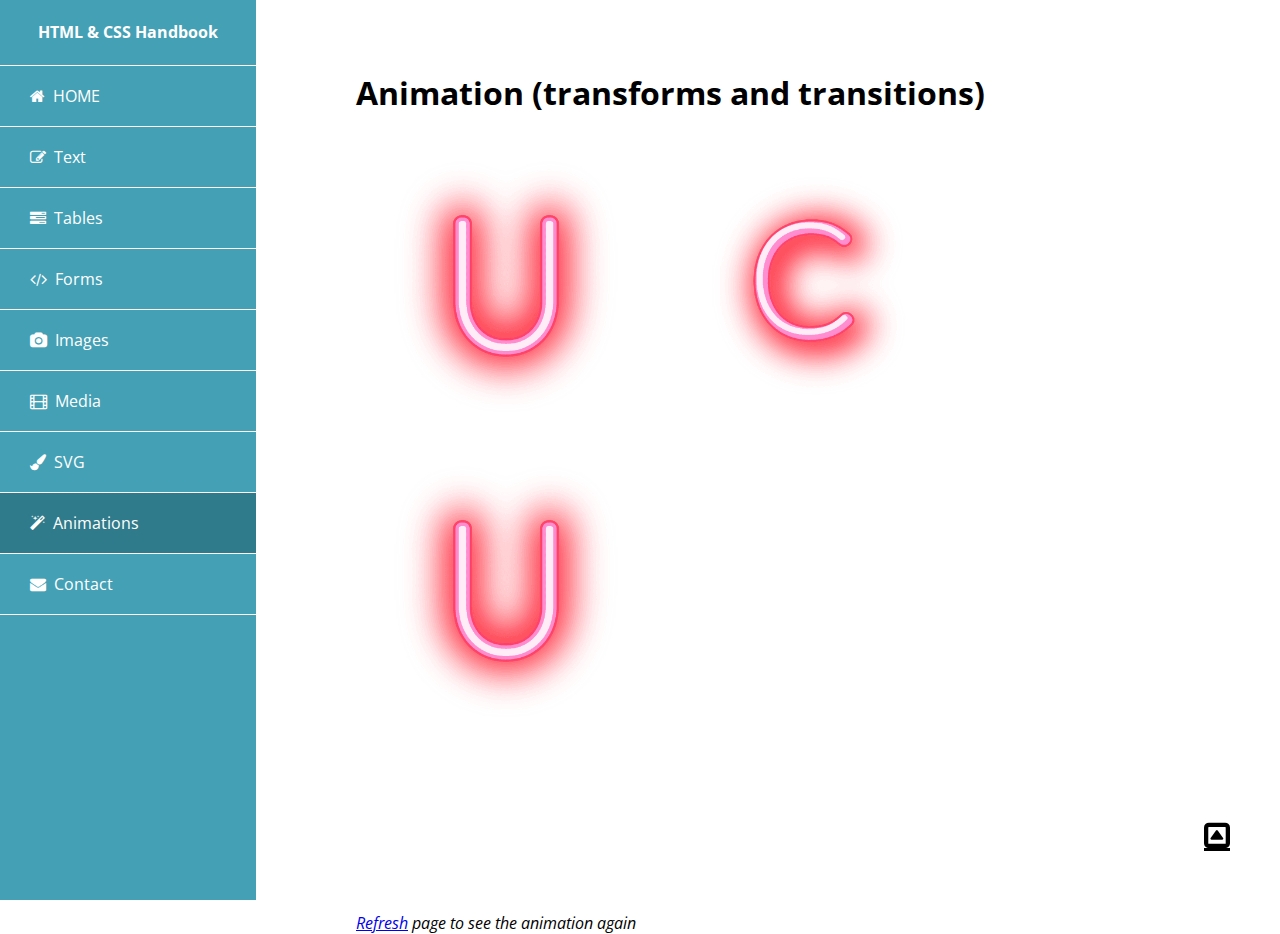
<file: handbook/animation.html>
<!DOCTYPE html>
<html lang="en">

<head>
    <meta charset="UTF-8">
    <title></title>
    <link rel="stylesheet" href="https://cdnjs.cloudflare.com/ajax/libs/font-awesome/4.3.0/css/font-awesome.css">
    <link rel="stylesheet" href="../static/css/style.css">
    <link rel="stylesheet" href="../static/css/animation.css">

</head>

<body>

<div class="container" id="main">

    <nav class="sidebar">
        <h4 class="site_name"><a href="../index.html">HTML & CSS Handbook</a></h4>
        <ul>
            <li id="index_link"><a href="../index.html"><i class="fa fa-home"></i>&nbsp;&nbsp;HOME</a></li>
            <li id="text_link"><a href="text.html"><i class="fa fa-edit"></i>&nbsp;&nbsp;Text</a></li>
            <li id="tables_link"><a href="tables.html"><i class="fa fa-tasks"></i>&nbsp;&nbsp;Tables</a></li>
            <li id="forms_link"><a href="forms.html"><i class="fa fa-code"></i>&nbsp;&nbsp;Forms</a></li>
            <li id="images_link"><a href="images.html"><i class="fa fa-camera"></i>&nbsp;&nbsp;Images</a></li>
            <li id="media_link"><a href="media.html"><i class="fa fa-film"></i>&nbsp;&nbsp;Media</a></li>
            <li id="svg_link"><a href="svg.html"><i class="fa fa-paint-brush"></i>&nbsp;&nbsp;SVG</a></li>
            <li id="animation_link"><a href="animation.html"><i class="fa fa-magic"></i>&nbsp;&nbsp;Animations</a></li>
            <li id="contact_link"><a href="contact.html"><i class="fa fa-envelope"></i>&nbsp;&nbsp;Contact</a></li>
        </ul>
        <footer><p>&copy; Copyright 2020 Vitalii Papka</p></footer>
    </nav>

    <section class="main">
        <div class="content">

            <h1>Animation (transforms and transitions)</h1>
            <img id="u1" src="../static/images/u.png" alt="">
            <img id="c" src="../static/images/c.png" alt="">
            <img id="u2" src="../static/images/u.png" alt="">
        
            <p><i><a href="animation.html">Refresh</a> page to see the animation again</i></p>

        </div>
    </section>

</div>

    <a id="to_top" class="fa fa-caret-square-o-up" href="#main"></a>

</body>
</html>
</file>
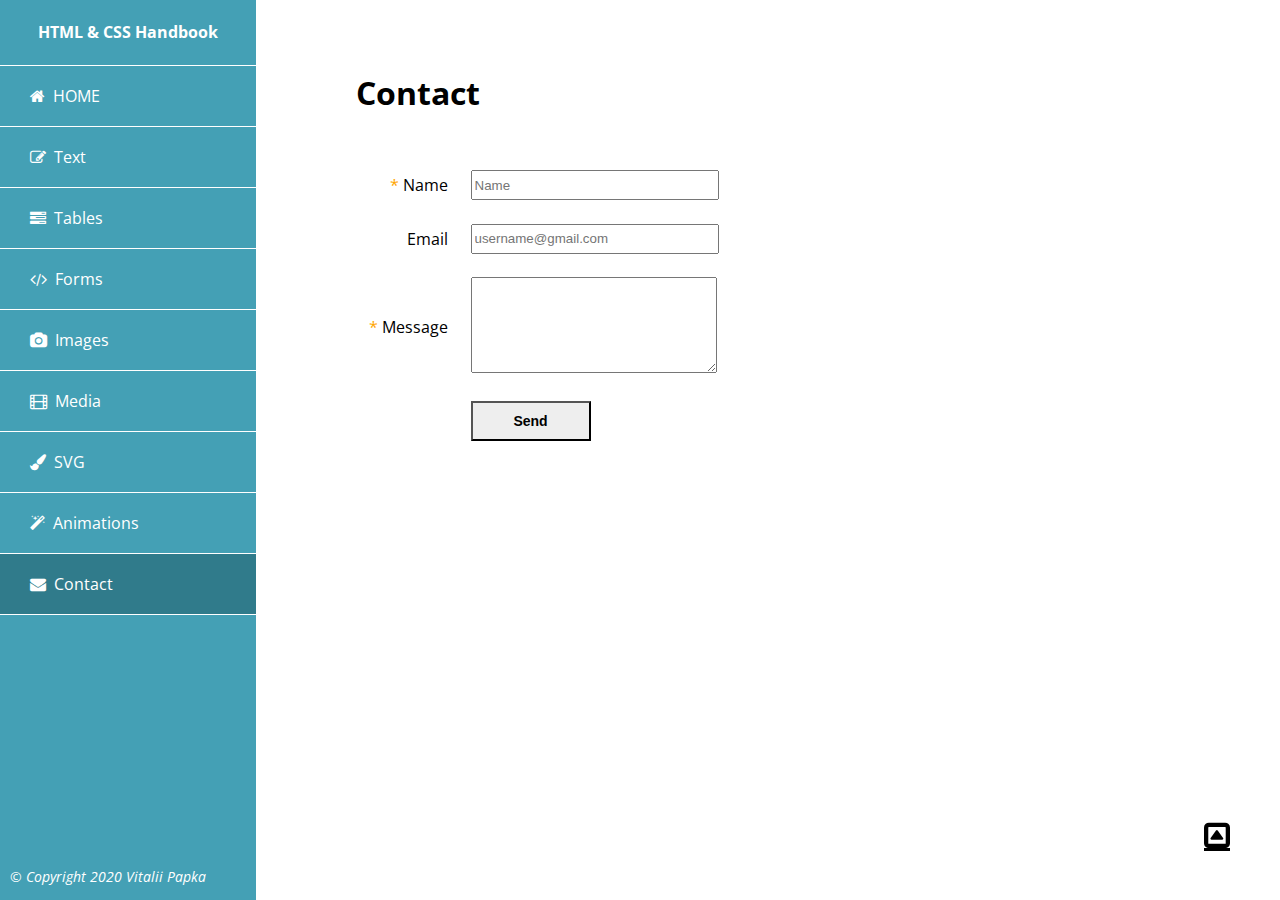
<file: handbook/contact.html>
<!DOCTYPE html>
<html lang="en">

<head>
    <meta charset="UTF-8">
    <title></title>
    <link rel="stylesheet" href="https://cdnjs.cloudflare.com/ajax/libs/font-awesome/4.3.0/css/font-awesome.css">
    <link rel="stylesheet" href="../static/css/style.css">
    <link rel="stylesheet" href="../static/css/contact.css">

</head>

<body>

<div class="container" id="main">

    <nav class="sidebar">
        <h4 class="site_name"><a href="../index.html">HTML & CSS Handbook</a></h4>
        <ul>
            <li id="index_link"><a href="../index.html"><i class="fa fa-home"></i>&nbsp;&nbsp;HOME</a></li>
            <li id="text_link"><a href="text.html"><i class="fa fa-edit"></i>&nbsp;&nbsp;Text</a></li>
            <li id="tables_link"><a href="tables.html"><i class="fa fa-tasks"></i>&nbsp;&nbsp;Tables</a></li>
            <li id="forms_link"><a href="forms.html"><i class="fa fa-code"></i>&nbsp;&nbsp;Forms</a></li>
            <li id="images_link"><a href="images.html"><i class="fa fa-camera"></i>&nbsp;&nbsp;Images</a></li>
            <li id="media_link"><a href="media.html"><i class="fa fa-film"></i>&nbsp;&nbsp;Media</a></li>
            <li id="svg_link"><a href="svg.html"><i class="fa fa-paint-brush"></i>&nbsp;&nbsp;SVG</a></li>
            <li id="animation_link"><a href="animation.html"><i class="fa fa-magic"></i>&nbsp;&nbsp;Animations</a></li>
            <li id="contact_link"><a href="contact.html"><i class="fa fa-envelope"></i>&nbsp;&nbsp;Contact</a></li>
        </ul>
        <footer><p>&copy; Copyright 2020 Vitalii Papka</p></footer>
    </nav>

    <section class="main">
        <div class="content">

            <h1>Contact</h1>
    <br>
    <form>
        <table>
            <tr>
                <td><span class="require">*</span> Name</td>
                <td><input type="text" placeholder="Name"></td>
            </tr>
            <tr>
                <td>Email</td>
                <td><input type="text" placeholder="username@gmail.com"></td>
            </tr>
            <tr>
                <td><span class="require">*</span> Message</td>
                <td><textarea rows="6"></textarea></td>
            </tr>
            <tr>
                <td></td>
                <td><input type="submit" value="Send"></td>
            </tr>
        </table>
    </form>

        </div>
    </section>

</div>

    <a id="to_top" class="fa fa-caret-square-o-up" href="#main"></a>

</body>
</html>
</file>
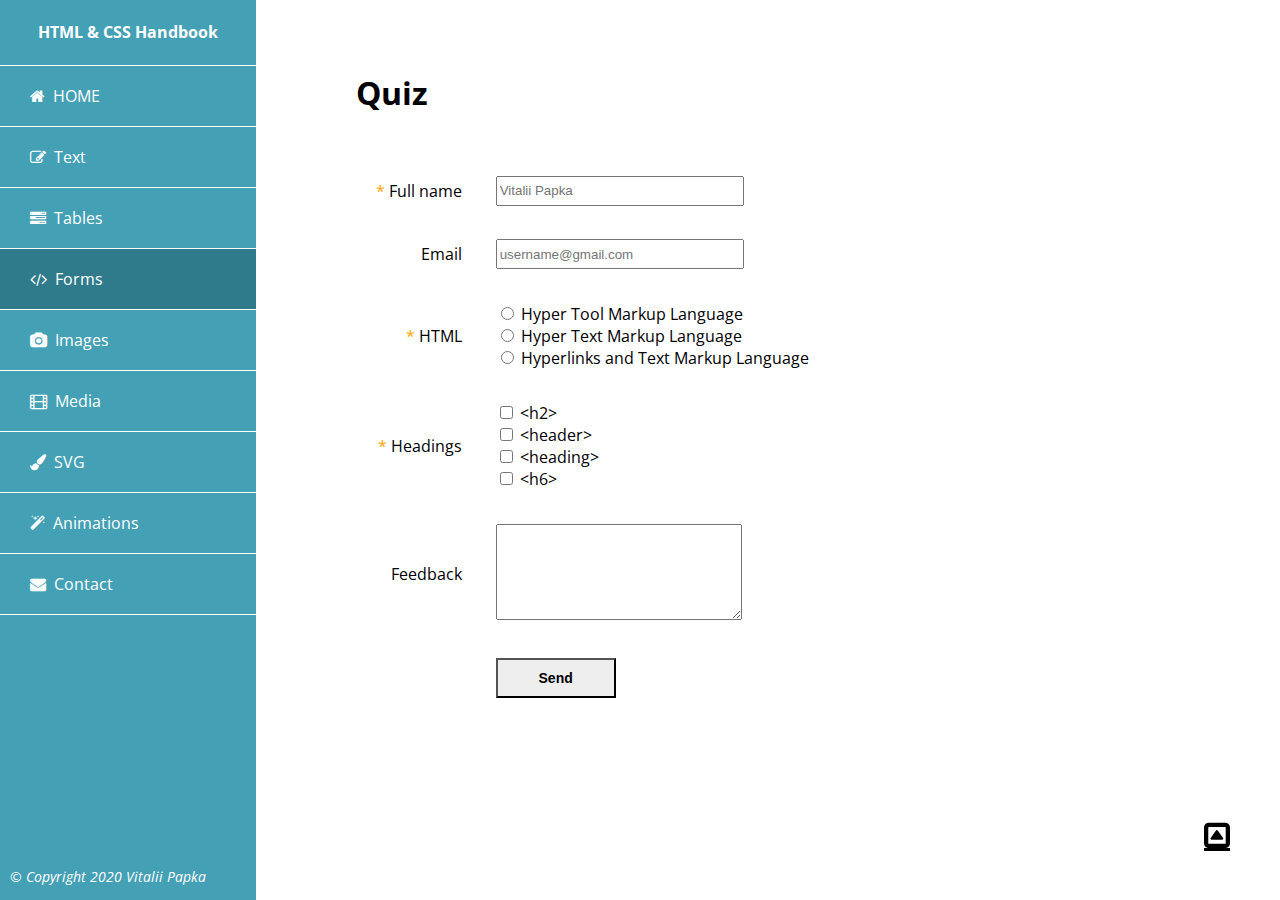
<file: handbook/forms.html>
<!DOCTYPE html>
<html lang="en">

<head>
    <meta charset="UTF-8">
    <title></title>
    <link rel="stylesheet" href="https://cdnjs.cloudflare.com/ajax/libs/font-awesome/4.3.0/css/font-awesome.css">
    <link rel="stylesheet" href="../static/css/style.css">
    <link rel="stylesheet" href="../static/css/forms.css">
</head>

<body>

<div class="container" id="main">

    <nav class="sidebar">
        <h4 class="site_name"><a href="../index.html">HTML & CSS Handbook</a></h4>
        <ul>
            <li id="index_link"><a href="../index.html"><i class="fa fa-home"></i>&nbsp;&nbsp;HOME</a></li>
            <li id="text_link"><a href="text.html"><i class="fa fa-edit"></i>&nbsp;&nbsp;Text</a></li>
            <li id="tables_link"><a href="tables.html"><i class="fa fa-tasks"></i>&nbsp;&nbsp;Tables</a></li>
            <li id="forms_link"><a href="forms.html"><i class="fa fa-code"></i>&nbsp;&nbsp;Forms</a></li>
            <li id="images_link"><a href="images.html"><i class="fa fa-camera"></i>&nbsp;&nbsp;Images</a></li>
            <li id="media_link"><a href="media.html"><i class="fa fa-film"></i>&nbsp;&nbsp;Media</a></li>
            <li id="svg_link"><a href="svg.html"><i class="fa fa-paint-brush"></i>&nbsp;&nbsp;SVG</a></li>
            <li id="animation_link"><a href="animation.html"><i class="fa fa-magic"></i>&nbsp;&nbsp;Animations</a></li>
            <li id="contact_link"><a href="contact.html"><i class="fa fa-envelope"></i>&nbsp;&nbsp;Contact</a></li>
        </ul>
        <footer><p>&copy; Copyright 2020 Vitalii Papka</p></footer>
    </nav>

    <section class="main">
        <div class="content">

            <h1>Quiz</h1>
    <br>
    <form>
        <table>
            <tr>
                <td><span class="require">*</span> Full name</td>
                <td><input type="text" placeholder="Vitalii Papka"></td>
            </tr>
            <tr>
                <td>Email</td>
                <td><input type="text" placeholder="username@gmail.com"></td>
            </tr>
            <tr>
                <td><span class="require">*</span> HTML</td>
                <td>
                    <input type="radio" id="first1" name="abbr" value="true">
                    <label for="first1">Hyper Tool Markup Language</label><br>
                    <input type="radio" id="first2" name="abbr" value="false">
                    <label for="first2">Hyper Text Markup Language</label><br>
                    <input type="radio" id="first3" name="abbr" value="false">
                    <label for="first3">Hyperlinks and Text Markup Language</label>
                </td>
            </tr>
            <tr>
                <td><span class="require">*</span> Headings</td>
                <td>
                    <form action="">
                    <input type="checkbox" id="second1" name="heading" value="true">
                    <label for="second1">&lt;h2&gt;</label><br>
                    <input type="checkbox" id="second2" name="heading" value="false">
                    <label for="second2">&lt;header&gt;</label><br>
                    <input type="checkbox" id="second3" name="heading" value="false">
                    <label for="second3">&lt;heading&gt;</label><br>
                    <input type="checkbox" id="second4" name="heading" value="true">
                    <label for="second4">&lt;h6&gt;</label><br>
                    </form>
                </td>
            </tr>
            <tr>
                <td> Feedback</td>
                <td><textarea rows="6"></textarea></td>
            </tr>
            <tr>
                <td></td>
                <td><input type="submit" value="Send"></td>
            </tr>
        </table>
    </form>

        </div>
    </section>

</div>

    <a id="to_top" class="fa fa-caret-square-o-up" href="#main"></a>

</body>
</html>
</file>
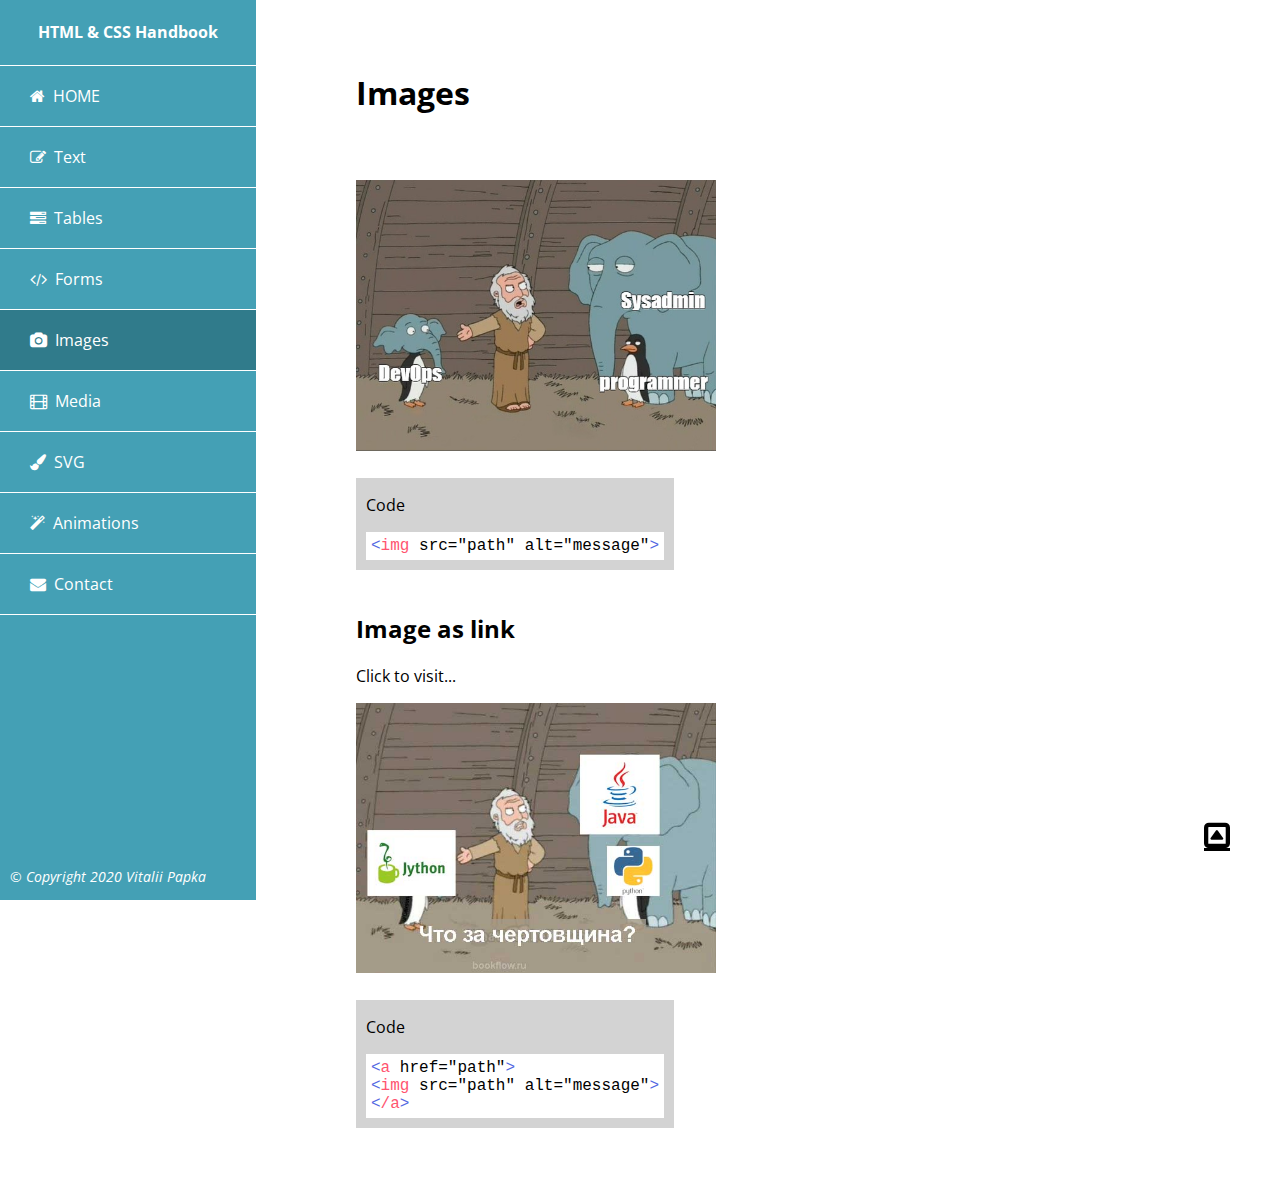
<file: handbook/images.html>
<!DOCTYPE html>
<html lang="en">

<head>
    <meta charset="UTF-8">
    <title></title>
    <link rel="stylesheet" href="https://cdnjs.cloudflare.com/ajax/libs/font-awesome/4.3.0/css/font-awesome.css">
    <link rel="stylesheet" href="../static/css/style.css">
    <link rel="stylesheet" href="../static/css/images.css">
</head>

<body>

<div class="container" id="main">

    <nav class="sidebar">
        <h4 class="site_name"><a href="../index.html">HTML & CSS Handbook</a></h4>
        <ul>
            <li id="index_link"><a href="../index.html"><i class="fa fa-home"></i>&nbsp;&nbsp;HOME</a></li>
            <li id="text_link"><a href="text.html"><i class="fa fa-edit"></i>&nbsp;&nbsp;Text</a></li>
            <li id="tables_link"><a href="tables.html"><i class="fa fa-tasks"></i>&nbsp;&nbsp;Tables</a></li>
            <li id="forms_link"><a href="forms.html"><i class="fa fa-code"></i>&nbsp;&nbsp;Forms</a></li>
            <li id="images_link"><a href="images.html"><i class="fa fa-camera"></i>&nbsp;&nbsp;Images</a></li>
            <li id="media_link"><a href="media.html"><i class="fa fa-film"></i>&nbsp;&nbsp;Media</a></li>
            <li id="svg_link"><a href="svg.html"><i class="fa fa-paint-brush"></i>&nbsp;&nbsp;SVG</a></li>
            <li id="animation_link"><a href="animation.html"><i class="fa fa-magic"></i>&nbsp;&nbsp;Animations</a></li>
            <li id="contact_link"><a href="contact.html"><i class="fa fa-envelope"></i>&nbsp;&nbsp;Contact</a></li>
        </ul>
        <footer><p>&copy; Copyright 2020 Vitalii Papka</p></footer>
    </nav>

    <section class="main">
        <div class="content">

            <h1>Images</h1>
            <br><br>
            <img id="devops" src="../static/images/devops.png" alt="DevOps">
            <br><br>
        
            <div class="code">
                <p>Code</p>
                <div>
                <span class="brackets">&lt;</span><span class="tag">img</span>&nbsp;src="path" alt="message"<span class="brackets">&gt;</span>
                </div>
            </div>
            <br><br>
        
            <h2>Image as link</h2>
            <p>Click to visit...</p>
            <a href="https://www.reddit.com/r/ProgrammerHumor/">
            <img id="jython" src="../static/images/jython.jpg" alt="Jython">
            </a>
            <br><br>
        
            <div class="code">
                <p>Code</p>
                <div>
                    <span class="brackets">&lt;</span><span class="tag">a</span>&nbsp;href="path"<span class="brackets">&gt;</span><br>
                    <span class="brackets">&lt;</span><span class="tag">img</span>&nbsp;src="path" alt="message"<span class="brackets">&gt;</span><br>
                    <span class="brackets">&lt;<span class="tag">/a</span>&gt;</span><br>
                </div>
            </div>
            <br><br>

        </div>
    </section>

</div>

    <a id="to_top" class="fa fa-caret-square-o-up" href="#main"></a>

</body>
</html>
</file>
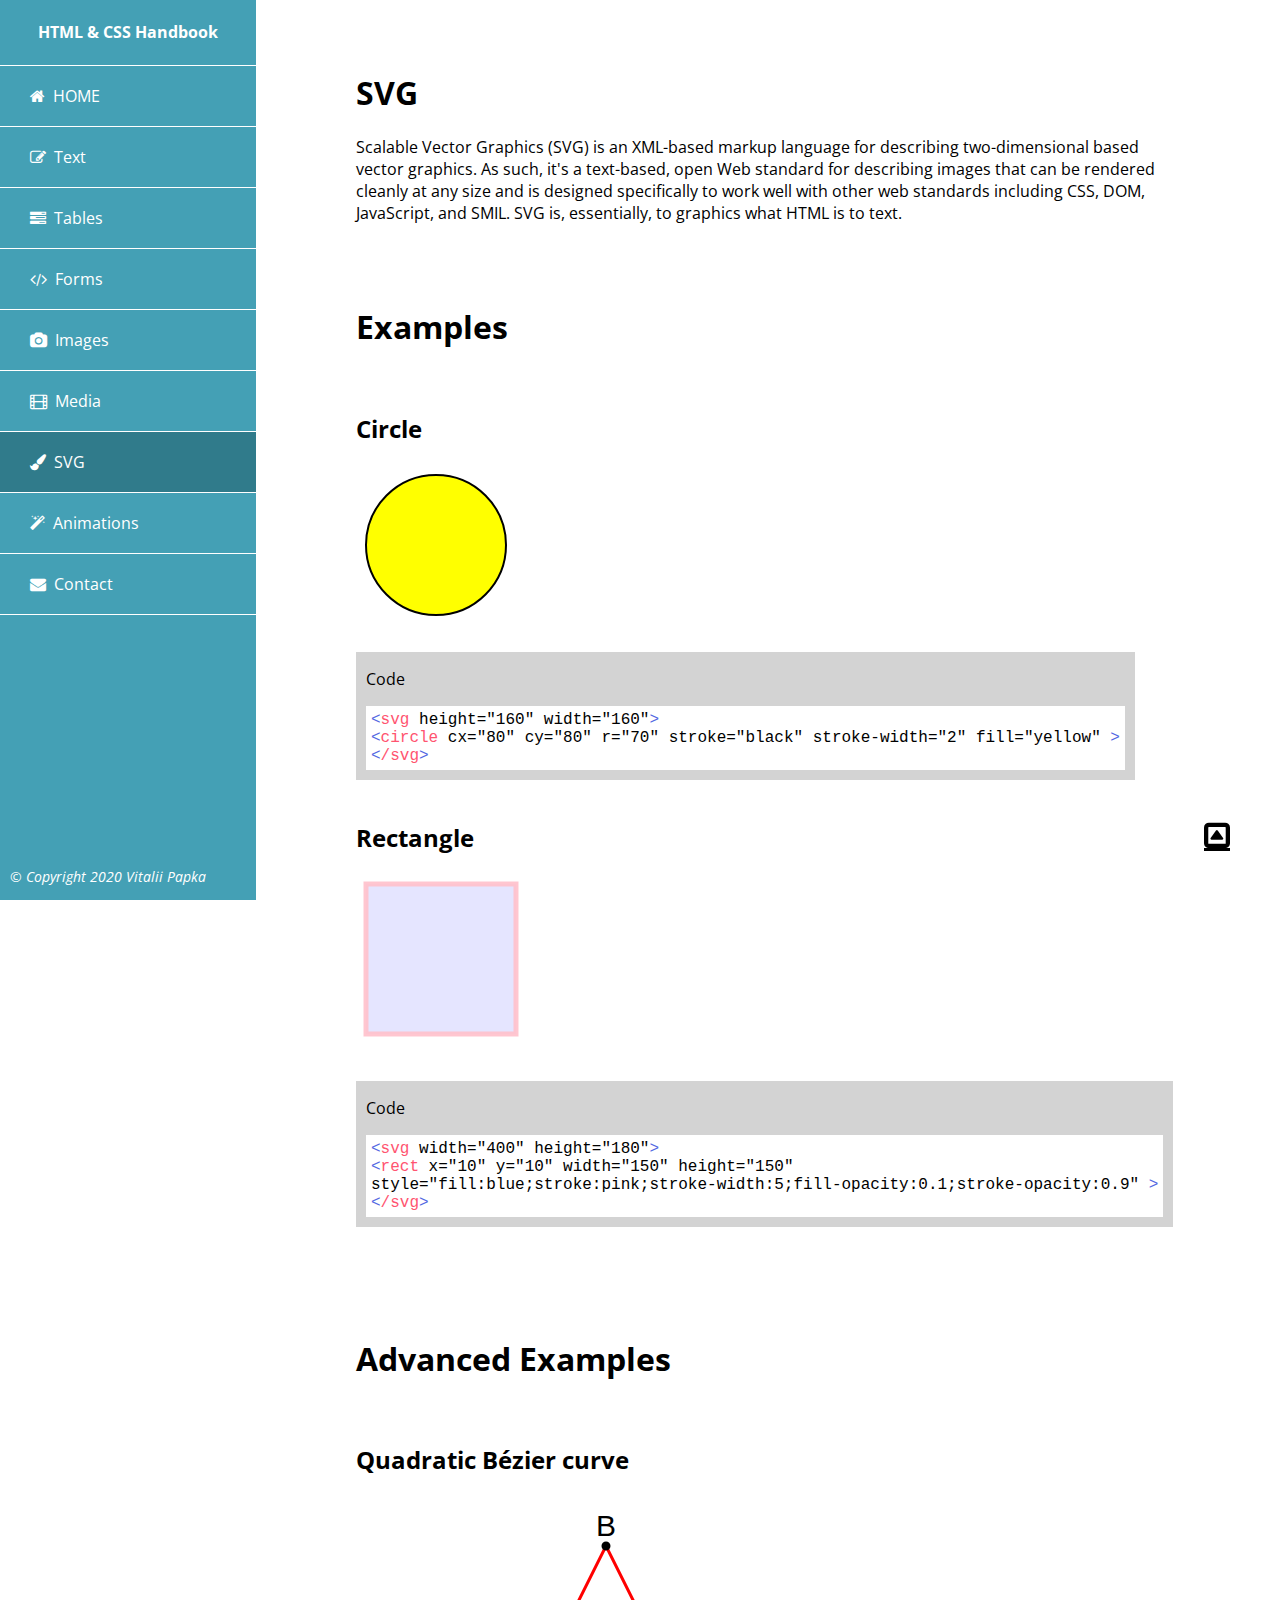
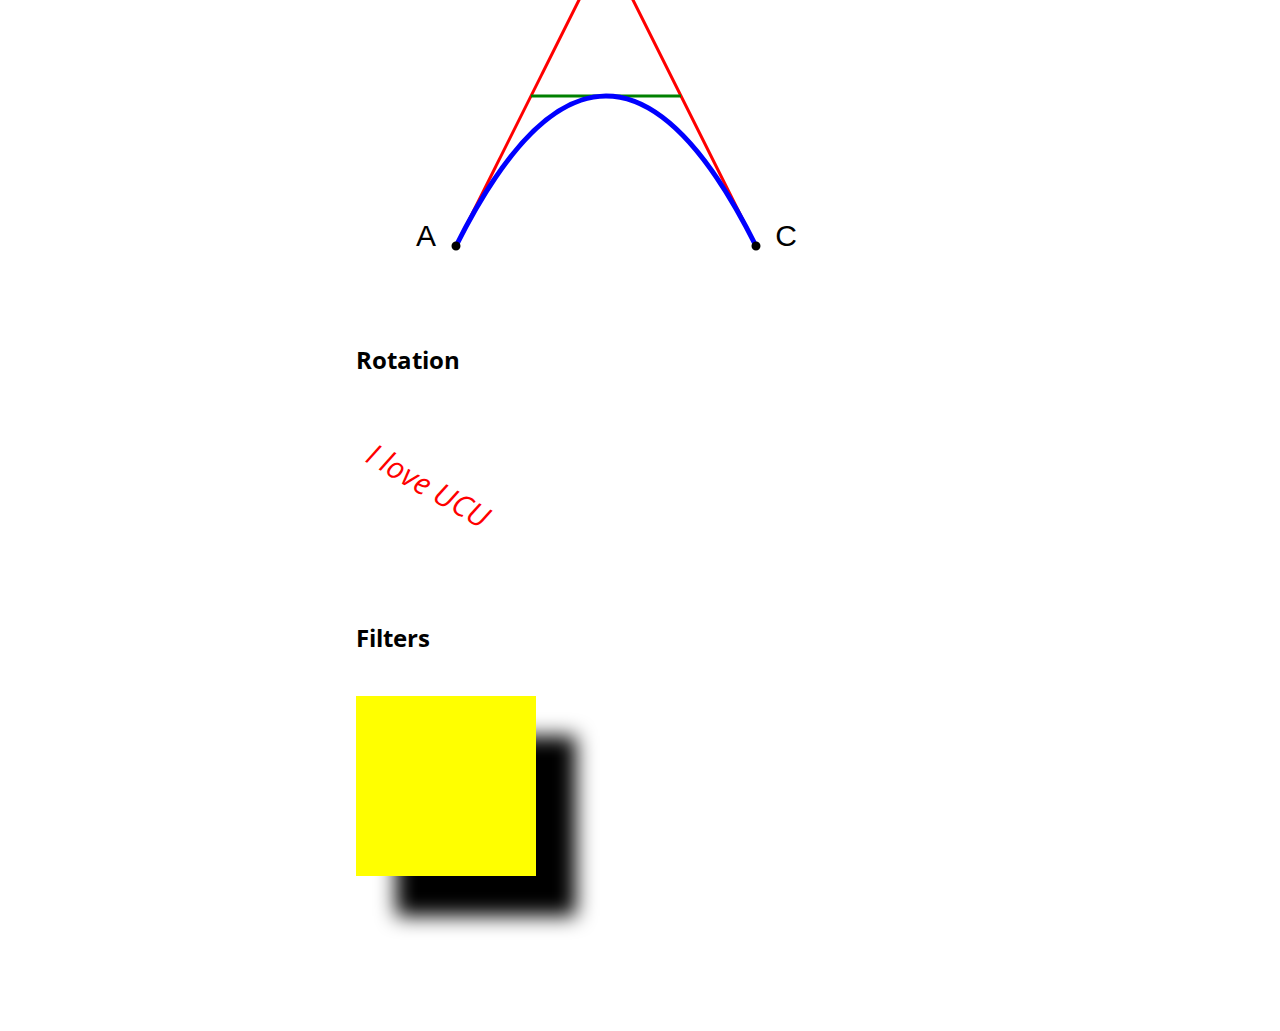
<file: handbook/svg.html>
<!DOCTYPE html>
<html lang="en">

<head>
    <meta charset="UTF-8">
    <title></title>
    <link rel="stylesheet" href="https://cdnjs.cloudflare.com/ajax/libs/font-awesome/4.3.0/css/font-awesome.css">
    <link rel="stylesheet" href="../static/css/style.css">
    <link rel="stylesheet" href="../static/css/svg.css">
</head>

<body>

<div class="container" id="main">

    <nav class="sidebar">
        <h4 class="site_name"><a href="../index.html">HTML & CSS Handbook</a></h4>
        <ul>
            <li id="index_link"><a href="../index.html"><i class="fa fa-home"></i>&nbsp;&nbsp;HOME</a></li>
            <li id="text_link"><a href="text.html"><i class="fa fa-edit"></i>&nbsp;&nbsp;Text</a></li>
            <li id="tables_link"><a href="tables.html"><i class="fa fa-tasks"></i>&nbsp;&nbsp;Tables</a></li>
            <li id="forms_link"><a href="forms.html"><i class="fa fa-code"></i>&nbsp;&nbsp;Forms</a></li>
            <li id="images_link"><a href="images.html"><i class="fa fa-camera"></i>&nbsp;&nbsp;Images</a></li>
            <li id="media_link"><a href="media.html"><i class="fa fa-film"></i>&nbsp;&nbsp;Media</a></li>
            <li id="svg_link"><a href="svg.html"><i class="fa fa-paint-brush"></i>&nbsp;&nbsp;SVG</a></li>
            <li id="animation_link"><a href="animation.html"><i class="fa fa-magic"></i>&nbsp;&nbsp;Animations</a></li>
            <li id="contact_link"><a href="contact.html"><i class="fa fa-envelope"></i>&nbsp;&nbsp;Contact</a></li>
        </ul>
        <footer><p>&copy; Copyright 2020 Vitalii Papka</p></footer>
    </nav>

    <section class="main">
        <div class="content">

          <h1>SVG </h1>
          <p>Scalable Vector Graphics (SVG) is an XML-based markup language for describing two-dimensional based vector graphics. As such, it's a text-based, open Web standard for describing images that can be rendered cleanly at any size and is designed specifically to work well with other web standards including CSS, DOM, JavaScript, and SMIL. SVG is, essentially, to graphics what HTML is to text.</p>
          <br><br>
          <h1>Examples</h1>
          <br>
          <h2>Circle</h2>
          <svg height="160" width="160">
              <circle cx="80" cy="80" r="70" stroke="black" stroke-width="2" fill="yellow" />
              Sorry, your browser does not support inline SVG.
          </svg>
          <br><br>
          <div class="code" id="circle">
              <p>Code</p>
              <div>
                  <span class="brackets">&lt;</span><span class="tag">svg</span>&nbsp;height="160" width="160"<span class="brackets">&gt;</span><br>
                  <span class="brackets">&lt;</span><span class="tag">circle</span>&nbsp;cx="80" cy="80" r="70" stroke="black" stroke-width="2" fill="yellow"&nbsp;<span class="brackets">&gt;</span><br>
                  <span class="brackets">&lt;<span class="tag">/svg</span>&gt;</span><br>
              </div>
          </div>
          <br><br>
      
          <h2>Rectangle</h2>
          <svg width="400" height="180">
          <rect x="10" y="10" width="150" height="150" style="fill:blue;stroke:pink;stroke-width:5;fill-opacity:0.1;stroke-opacity:0.9" />
          Sorry, your browser does not support inline SVG.
          </svg>
          <br><br>
          <div class="code" id="circle">
              <p>Code</p>
              <div>
                  <span class="brackets">&lt;</span><span class="tag">svg</span>&nbsp;width="400" height="180"<span class="brackets">&gt;</span><br>
                  <span class="brackets">&lt;</span><span class="tag">rect</span>&nbsp;x="10" y="10" width="150" height="150"<br>style="fill:blue;stroke:pink;stroke-width:5;fill-opacity:0.1;stroke-opacity:0.9"&nbsp;<span class="brackets">&gt;</span><br>
                  <span class="brackets">&lt;<span class="tag">/svg</span>&gt;</span><br>
              </div>
          </div>
          <br><br><br><br><br>
      
          <h1>Advanced Examples</h1><br>
      
          <h2>Quadratic Bézier curve</h2>
          <svg height="400" width="450">
              <path id="lineAB" d="M 100 350 l 150 -300" stroke="red" stroke-width="3" fill="none" />
              <path id="lineBC" d="M 250 50 l 150 300" stroke="red" stroke-width="3" fill="none" />
              <path d="M 175 200 l 150 0" stroke="green" stroke-width="3" fill="none" />
              <path d="M 100 350 q 150 -300 300 0" stroke="blue" stroke-width="5" fill="none" />

            <g stroke="black" stroke-width="3" fill="black">
              <circle id="pointA" cx="100" cy="350" r="3" />
              <circle id="pointB" cx="250" cy="50" r="3" />
              <circle id="pointC" cx="400" cy="350" r="3" />
            </g>

            <g font-size="30" font-family="sans-serif" fill="black" stroke="none" text-anchor="middle">
              <text x="100" y="350" dx="-30">A</text>
              <text x="250" y="50" dy="-10">B</text>
              <text x="400" y="350" dx="30">C</text>
            </g>
            Sorry, your browser does not support inline SVG.
          </svg>
          <br><br>
      
          <h2>Rotation</h2>
          <br><br>
          <svg height="90" width="200">
            <text x="0" y="30" fill="red" font-size="30px" font-style="oblique" transform="rotate(30 20,40)">I love UCU</text>
            Sorry, your browser does not support inline SVG.
          </svg>
          <br><br><br><br>
      
          <h2>Filters</h2><br>
          <svg height="280" width="280">
            <defs>
              <filter id="f1" x="0" y="0" width="200%" height="200%">
                <feOffset result="offOut" in="SourceAlpha" dx="40" dy="40" />
                <feGaussianBlur result="blurOut" in="offOut" stdDeviation="10" />
                <feBlend in="SourceGraphic" in2="blurOut" mode="normal" />
              </filter>
            </defs>
            <rect width="180" height="180" fill="yellow" filter="url(#f1)" />
            Sorry, your browser does not support inline SVG.
          </svg>
      

        </div>
    </section>

</div>

    <a id="to_top" class="fa fa-caret-square-o-up" href="#main"></a>

</body>
</html>
</file>
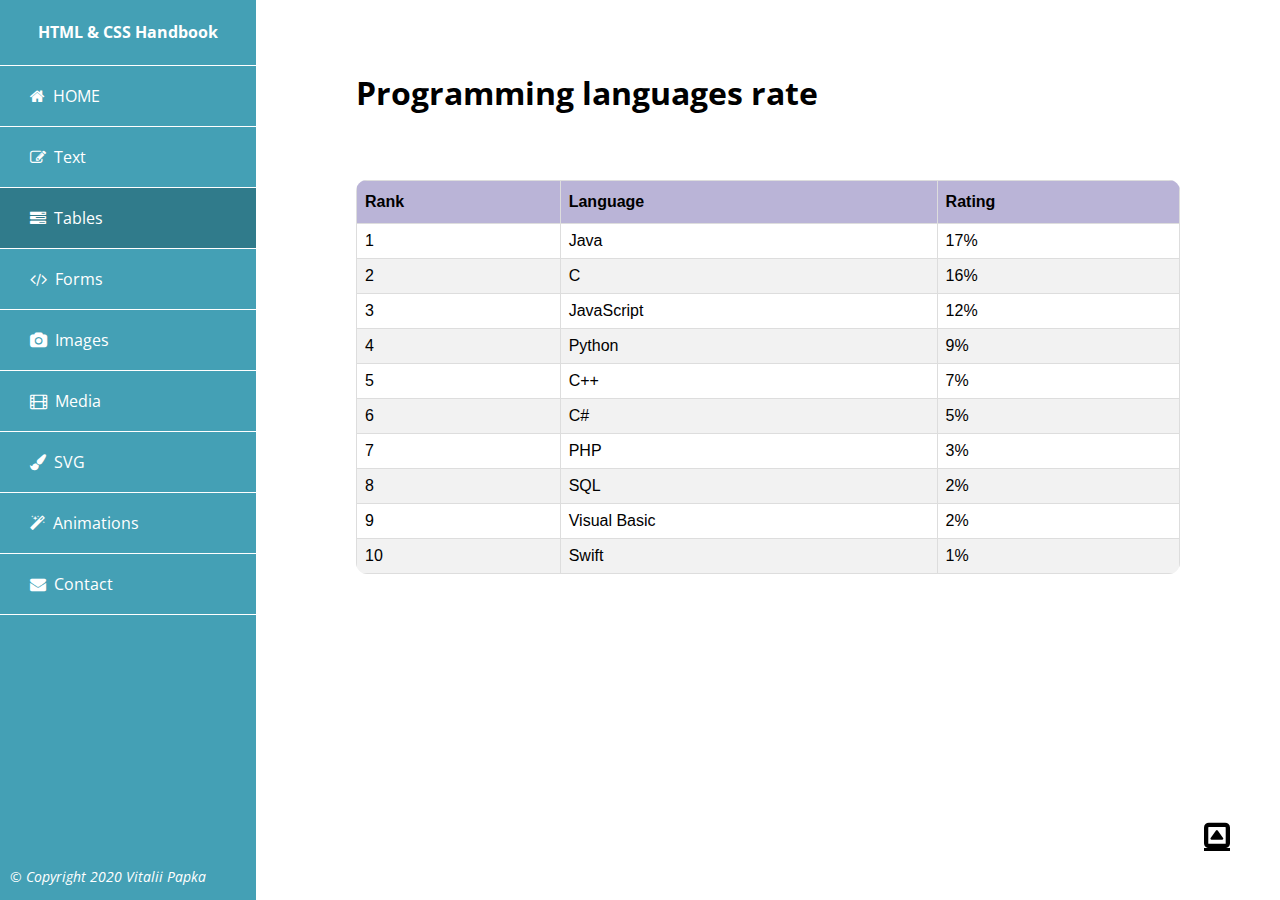
<file: handbook/tables.html>
<!DOCTYPE html>
<html lang="en">

<head>
    <meta charset="UTF-8">
    <title></title>
    <link rel="stylesheet" href="https://cdnjs.cloudflare.com/ajax/libs/font-awesome/4.3.0/css/font-awesome.css">
    <link rel="stylesheet" href="../static/css/style.css">
    <link rel="stylesheet" href="../static/css/tables.css">

</head>

<body>

<div class="container" id="main">

    <nav class="sidebar">
        <h4 class="site_name"><a href="../index.html">HTML & CSS Handbook</a></h4>
        <ul>
            <li id="index_link"><a href="../index.html"><i class="fa fa-home"></i>&nbsp;&nbsp;HOME</a></li>
            <li id="text_link"><a href="text.html"><i class="fa fa-edit"></i>&nbsp;&nbsp;Text</a></li>
            <li id="tables_link"><a href="tables.html"><i class="fa fa-tasks"></i>&nbsp;&nbsp;Tables</a></li>
            <li id="forms_link"><a href="forms.html"><i class="fa fa-code"></i>&nbsp;&nbsp;Forms</a></li>
            <li id="images_link"><a href="images.html"><i class="fa fa-camera"></i>&nbsp;&nbsp;Images</a></li>
            <li id="media_link"><a href="media.html"><i class="fa fa-film"></i>&nbsp;&nbsp;Media</a></li>
            <li id="svg_link"><a href="svg.html"><i class="fa fa-paint-brush"></i>&nbsp;&nbsp;SVG</a></li>
            <li id="animation_link"><a href="animation.html"><i class="fa fa-magic"></i>&nbsp;&nbsp;Animations</a></li>
            <li id="contact_link"><a href="contact.html"><i class="fa fa-envelope"></i>&nbsp;&nbsp;Contact</a></li>
        </ul>
        <footer><p>&copy; Copyright 2020 Vitalii Papka</p></footer>
    </nav>

    <section class="main">
        <div class="content">

          <h1>Programming languages rate</h1>
          <br><br>
      
          <table id="rating">
            <tr>
              <th>Rank</th>
              <th>Language</th>
              <th>Rating</th>
            </tr>
            <tr>
              <td>1</td>
              <td>Java</td>
              <td>17%</td>
            </tr>
            <tr>
              <td>2</td>
              <td>C</td>
              <td>16%</td>
            </tr>
            <tr>
              <td>3</td>
              <td>JavaScript</td>
              <td>12%</td>
            </tr>
            <tr>
              <td>4</td>
              <td>Python</td>
              <td>9%</td>
            </tr>
            <tr>
              <td>5</td>
              <td>C++</td>
              <td>7%</td>
            </tr>
            <tr>
              <td>6</td>
              <td>C#</td>
              <td>5%</td>
            </tr>
            <tr>
              <td>7</td>
              <td>PHP</td>
              <td>3%</td>
            </tr>
            <tr>
              <td>8</td>
              <td>SQL</td>
              <td>2%</td>
            </tr>
            <tr>
              <td>9</td>
              <td>Visual Basic</td>
              <td>2%</td>
            </tr>
            <tr>
              <td>10</td>
              <td>Swift</td>
              <td>1%</td>
            </tr>
          </table>
      
      

        </div>
    </section>

</div>

    <a id="to_top" class="fa fa-caret-square-o-up" href="#main"></a>

</body>
</html>
</file>
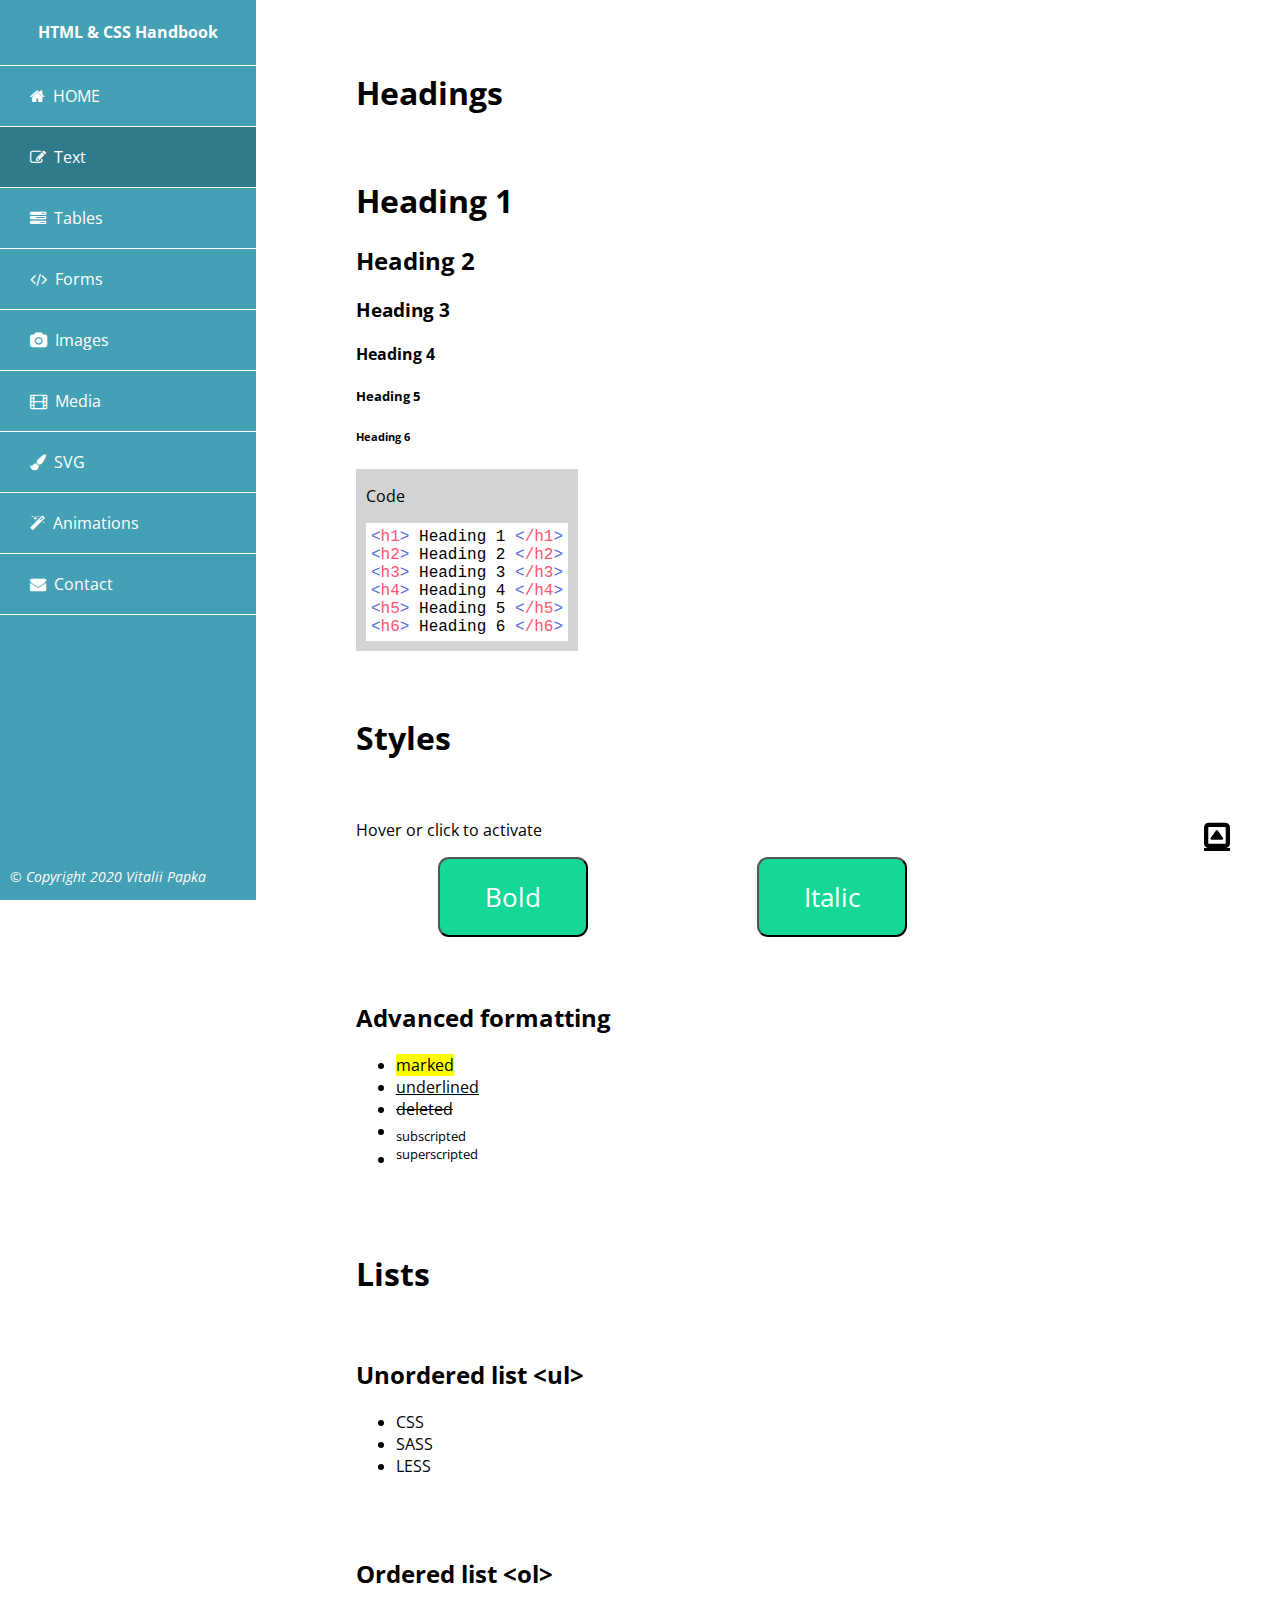
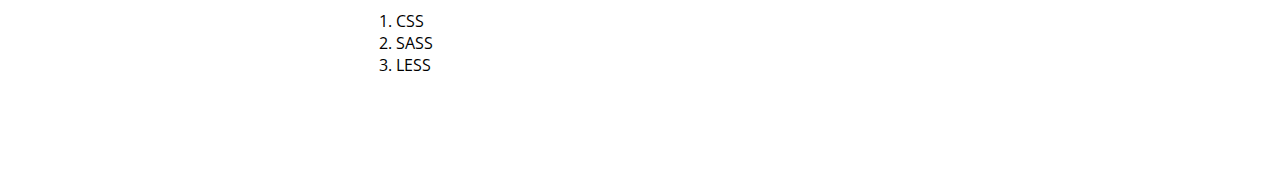
<file: handbook/text.html>
<!DOCTYPE html>
<html lang="en">

<head>
    <meta charset="UTF-8">
    <title></title>
    <link rel="stylesheet" href="https://cdnjs.cloudflare.com/ajax/libs/font-awesome/4.3.0/css/font-awesome.css">
    <link rel="stylesheet" href="../static/css/style.css">
    <link rel="stylesheet" href="../static/css/text.css">
</head>

<body>

<div class="container" id="main">

    <nav class="sidebar">
        <h4 class="site_name"><a href="../index.html">HTML & CSS Handbook</a></h4>
        <ul>
            <li id="index_link"><a href="../index.html"><i class="fa fa-home"></i>&nbsp;&nbsp;HOME</a></li>
            <li id="text_link"><a href="text.html"><i class="fa fa-edit"></i>&nbsp;&nbsp;Text</a></li>
            <li id="tables_link"><a href="tables.html"><i class="fa fa-tasks"></i>&nbsp;&nbsp;Tables</a></li>
            <li id="forms_link"><a href="forms.html"><i class="fa fa-code"></i>&nbsp;&nbsp;Forms</a></li>
            <li id="images_link"><a href="images.html"><i class="fa fa-camera"></i>&nbsp;&nbsp;Images</a></li>
            <li id="media_link"><a href="media.html"><i class="fa fa-film"></i>&nbsp;&nbsp;Media</a></li>
            <li id="svg_link"><a href="svg.html"><i class="fa fa-paint-brush"></i>&nbsp;&nbsp;SVG</a></li>
            <li id="animation_link"><a href="animation.html"><i class="fa fa-magic"></i>&nbsp;&nbsp;Animations</a></li>
            <li id="contact_link"><a href="contact.html"><i class="fa fa-envelope"></i>&nbsp;&nbsp;Contact</a></li>
        </ul>
        <footer><p>&copy; Copyright 2020 Vitalii Papka</p></footer>
    </nav>

    <section class="main">
        <div class="content">

    <div id="headings">
        <h1>Headings</h1>
        <br>
        <h1>Heading 1</h1>
        <h2>Heading 2</h2>
        <h3>Heading 3</h3>
        <h4>Heading 4</h4>
        <h5>Heading 5</h5>
        <h6>Heading 6</h6>
        <div class="code">
            <p>Code</p>
            <div>
                <span class="brackets">&lt;<span class="tag">h1</span>&gt;</span>
                Heading 1
                <span class="brackets">&lt;<span class="tag">/h1</span>&gt;</span>
                <br>
                <span class="brackets">&lt;<span class="tag">h2</span>&gt;</span>
                Heading 2
                <span class="brackets">&lt;<span class="tag">/h2</span>&gt;</span>
                <br>
                <span class="brackets">&lt;<span class="tag">h3</span>&gt;</span>
                Heading 3
                <span class="brackets">&lt;<span class="tag">/h3</span>&gt;</span>
                <br>
                <span class="brackets">&lt;<span class="tag">h4</span>&gt;</span>
                Heading 4
                <span class="brackets">&lt;<span class="tag">/h4</span>&gt;</span>
                <br>
                <span class="brackets">&lt;<span class="tag">h5</span>&gt;</span>
                Heading 5
                <span class="brackets">&lt;<span class="tag">/h5</span>&gt;</span>
                <br>
                <span class="brackets">&lt;<span class="tag">h6</span>&gt;</span>
                Heading 6
                <span class="brackets">&lt;<span class="tag">/h6</span>&gt;</span>
                <br>

            </div>
        </div>
    </div>
    <br><br>

    <h1>Styles</h1>
    <br>
    <p>Hover or click to activate</p>
    <div id="but_styles">
        <button id="bold" type="button">Bold</button>
        <button id="italic" type="button">Italic</button>
    </div>
    <br><br>
    <h2>Advanced formatting</h2>
    <ul>
        <li><mark>marked</mark></li>
        <li><ins>underlined</ins></li>
        <li><del>deleted</del></li>
        <li><sub>subscripted</sub></li>
        <li><sup>superscripted</sup></li>
    </ul>
    <br><br>

    <h1>Lists</h1>
    <br>
    <h2>Unordered list &lt;ul&gt;</h2>
    <ul>
        <li>CSS</li>
        <li>SASS</li>
        <li>LESS</li>
    </ul>
    <br><br>
    <h2>Ordered list &lt;ol&gt;</h2>
    <ol>
        <li>CSS</li>
        <li>SASS</li>
        <li>LESS</li>
    </ol>
    <br><br>

</div>
</section>

</div>

<a id="to_top" class="fa fa-caret-square-o-up" href="#main"></a>

</body>
</html>
</file>
<file: static/css/style.css>
@charset "utf-8";
@import url(https://fonts.googleapis.com/css2?family=Open+Sans:wght@400;700&display=swap);

/*
=====================
    Common
=====================
*/

html {
    height: 100%;
}

body {
    height: 100%;
    margin: 0;
    font-family: 'Open Sans', sans-serif;
    font-size: 16px;
}

h1 {
    font-size: 2em;
    margin-block-start: 0.67em;
    margin-block-end: 0.67em;
}

*:focus {
    outline:none !important
}

.container {
    height: 100%;
}

.sidebar {
    float: left;
    width: 20%;
    height: 100%;
    background-color: #44A0B5;
    position: fixed;
}

.main {
    float: right;
    width: 80%;
    height: 100%;
    background-color: white;
}

.content {
    padding: 50px 100px;
}


/*
=====================
    Sidebar
=====================
*/

.site_name {
    text-align: center;
}

.site_name a {
    text-decoration: none;
    color: white;
}

.site_name a:hover {
    color: lightgray;
}

.sidebar ul {
    width: 100%;
    margin: 0;
    padding: 0;
}

.sidebar ul li {
    list-style: none;
    border-bottom: 1px solid white;
    padding-left: 30px;
    line-height: 60px;
}

.sidebar ul li:first-child {
    border-top: 1px solid white;
}

.sidebar ul li:hover {
    background-color: #ff69b4;
}

.sidebar ul li a {
    text-decoration: none;
    color: white;
    display: block;
    line-height: 60px;
}


.sidebar footer {
    color: white;
    position: absolute;
    bottom: 0;
    padding-left: 10px;
    font-style: italic;
    font-size: 14px;
}

#to_top {
    color: black;
    position: fixed;
    bottom: 50px;
    right: 50px;
    font-size: 30px;
}

/*
=====================
    Content
=====================
*/

.code {
    clear: both;
    /*position: relative;*/
    background-color: lightgray;
    padding: 0 10px 10px;
    display: inline-block;
}

.code div {
    margin-left: 0;
    padding: 5px;
    background-color: white;
    font-family: Courier New, Courier, Lucida Sans Typewriter, Lucida Typewriter, monospace;
}

.code .brackets {
    color: #5368e2;
}

.code .tag {
    color: #ff5470;
}
</file>
<file: static/css/animation.css>
@charset "utf-8";

/*
=====================
    Content
=====================
*/

#animation_link {
    background-color: #307b8b;
}


img {
    width: 300px;
    height: auto;
    position: relative;

}

#u1 {
    animation-name: u1;
    animation-duration: 8s;
}

#c {
    animation-name: c;
    animation-duration: 8s;

}

#u2 {
    animation-name: u2;
    animation-duration: 8s;
}

@keyframes u1 {
    0% {top: 250px;left: -350px;transform: rotate(-400deg);width: 256px; height: auto}
    50% {top: 0;left: 0;transform: rotate(0);width: 256px; height: auto}
    70% {top: 0;left: 0;transform: rotate(0);width: 256px; height: auto}
    100% {width: 300px; height: auto}
}

@keyframes c {
    0% {top: 300px;left: 350px;transform: rotate(400deg);width: 256px; height: auto}
    50% {top: 0;left: 0;transform: rotate(0);width: 256px; height: auto}
    75% {top: 0;left: 0;transform: rotate(0);width: 256px; height: auto}
    100% {width: 300px; height: auto}
}

@keyframes u2 {
    0% {top: -150px;left: 300px;transform: rotate(-400deg);width: 256px; height: auto}
    50% {top: 0;left: 0;transform: rotate(0);width: 256px; height: auto}
    75% {top: 0;left: 0;transform: rotate(0);width: 256px; height: auto}
    100% {width: 300px; height: auto}
}

p {
    position: relative;
    top: 150px;
    animation-name: p;
    animation-duration: 10s;
}

@keyframes p {
    0% {opacity: 0;}
    80% {opacity: 0;}
    100% {opacity: 1;}
}
</file>
<file: static/css/contact.css>
@charset "utf-8";

/*
=====================
    Content
=====================
*/

#contact_link {
    background-color: #307b8b;
}

td {
	padding: 3%;
}

td:nth-of-type(1) {
	width: 100px;
	text-align: right;
}

input[type="text"] {
	width: 240px;
	height: 24px;
}

textarea {
	width: 240px;
}

input[type="submit"] {
	width: 120px;
	height: 40px;
	background-color: #eeeeee;
	color: black;
	font-weight: 700;
	font-size: 14px;
}

.require {
	color: orange;
}
</file>
<file: static/css/forms.css>
@charset "utf-8";

/*
=====================
    Content
=====================
*/

#forms_link {
    background-color: #307b8b;
}

td {
	padding: 3%;
}

td:nth-of-type(1) {
	width: 120px;
	text-align: right;
}

td:nth-of-type(2) {
	width: 400px;
	/*text-align: right;*/
}

input[type="text"] {
	width: 240px;
	height: 24px;
}

textarea {
	width: 240px;
}

input[type="submit"] {
	width: 120px;
	height: 40px;
	background-color: #eeeeee;
	color: black;
	font-weight: 700;
	font-size: 14px;
}

.require {
	color: orange;
}
</file>
<file: static/css/images.css>
@charset "utf-8";

#images_link {
    background-color: #307b8b;
}

/*
=====================
    Images
=====================
*/

#devops {
    width: 360px;
    height: auto;
}

#jython {
    width: 360px;
    height: auto;
}
</file>
<file: static/css/svg.css>
@charset "utf-8";

/*
=====================
    Content
=====================
*/

#svg_link {
    background-color: #307b8b;
    /*color: #7dddff;*/
}
</file>
<file: static/css/tables.css>
@charset "utf-8";

/*
=====================
    Content
=====================
*/

#tables_link {
    background-color: #307b8b;
}

#rating {
  font-family: "Trebuchet MS", Arial, Helvetica, sans-serif;
  border-collapse: collapse;
  border-radius: .7em;
  overflow: hidden;
  width: 100%;
}

#rating td, #rating th {
  border: 1px solid #ddd;
  padding: 8px;
}

#rating tr:nth-child(odd){background-color: #f2f2f2;}

#rating tr:hover {background-color: #ddd;}

#rating th {
  padding-top: 12px;
  padding-bottom: 12px;
  text-align: left;
  background-color: #bab4d7;
  color: #000000;
}
</file>
<file: static/css/text.css>
@charset "utf-8";

/*
=====================
    Content
=====================
*/

#text_link {
    background-color: #307b8b;
}

#but_styles button {
    background:    #15d798;
    border-radius: 11px;
    padding:       20px 45px;
    color:         #ffffff;
    display:       inline-block;
    font:          normal normal 26px "Open Sans", sans-serif;
    text-align:    center;
}

#bold {
    margin-left: 10%;
}

#italic {
    margin-left: 20%;
}

#bold:hover, #bold:active {
    font-weight: bold;
}

#italic:hover, #italic:active {
    font-style: italic;
}


    /*background-color: #bab4d7;*/
</file>
